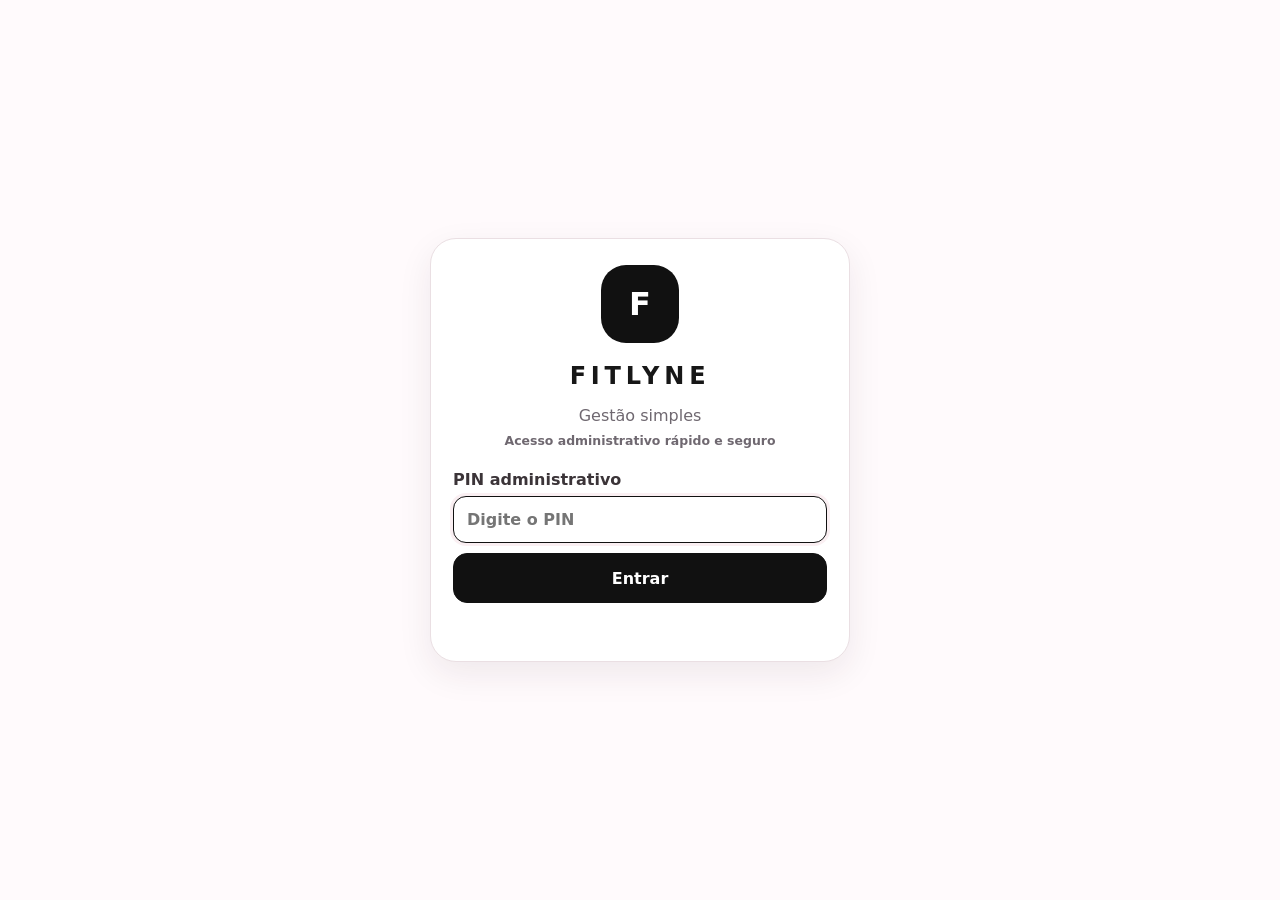
<file: index.html>
<!doctype html>
<html lang="pt-BR">
<head>
  <meta charset="utf-8">
  <meta name="viewport" content="width=device-width,initial-scale=1,viewport-fit=cover">
  <meta name="theme-color" content="#111111">
  <title>FITLYNE</title>
  <link rel="icon" href="./favicon.ico" sizes="any">
  <link rel="icon" type="image/svg+xml" href="./assets/icon.svg">
  <link rel="manifest" href="manifest.webmanifest">
  <link rel="stylesheet" href="styles.css?v=2026-08-07-loja-pro-v6">
</head>
<body class="guest">
  <svg class="icon-sprite" aria-hidden="true" focusable="false">
    <symbol id="i-menu" viewBox="0 0 24 24"><path d="M4 6h16M4 12h16M4 18h16"/></symbol>
    <symbol id="i-close" viewBox="0 0 24 24"><path d="M6 6l12 12M18 6L6 18"/></symbol>
    <symbol id="i-home" viewBox="0 0 24 24"><path d="M3 11.5 12 4l9 7.5M5.5 10.5V20h13v-9.5M9.5 20v-6h5v6"/></symbol>
    <symbol id="i-plus-box" viewBox="0 0 24 24"><rect x="4" y="4" width="16" height="16" rx="3"/><path d="M12 8v8M8 12h8"/></symbol>
    <symbol id="i-box" viewBox="0 0 24 24"><path d="m4 7 8-4 8 4-8 4-8-4Z"/><path d="M4 7v10l8 4 8-4V7M12 11v10"/></symbol>
    <symbol id="i-store" viewBox="0 0 24 24"><path d="M4 10v10h16V10M3 10l2-6h14l2 6"/><path d="M8 20v-6h8v6M3 10c0 2 3 2 3 0 0 2 3 2 3 0 0 2 3 2 3 0 0 2 3 2 3 0 0 2 3 2 3 0 0 2 3 2 3 0"/></symbol>
    <symbol id="i-stock" viewBox="0 0 24 24"><path d="M4 7h16v13H4zM7 4h10v3M8 12h8M12 8v8"/></symbol>
    <symbol id="i-cart" viewBox="0 0 24 24"><path d="M3 4h2l2.2 10.5h9.8l2-7.5H6"/><circle cx="9" cy="19" r="1.5"/><circle cx="17" cy="19" r="1.5"/></symbol>
    <symbol id="i-users" viewBox="0 0 24 24"><circle cx="9" cy="8" r="3"/><path d="M3.5 20v-2.5A4.5 4.5 0 0 1 8 13h2a4.5 4.5 0 0 1 4.5 4.5V20M16 6.5a3 3 0 0 1 0 5.5M17 14a4 4 0 0 1 3.5 4v2"/></symbol>
    <symbol id="i-wallet" viewBox="0 0 24 24"><path d="M4 6h14a2 2 0 0 1 2 2v11H4a2 2 0 0 1-2-2V6a2 2 0 0 1 2-2h13"/><path d="M15 11h6v5h-6a2.5 2.5 0 0 1 0-5Z"/></symbol>
    <symbol id="i-settings" viewBox="0 0 24 24"><circle cx="12" cy="12" r="3"/><path d="M19.4 15a1.7 1.7 0 0 0 .3 1.9l.1.1-2.8 2.8-.1-.1a1.7 1.7 0 0 0-1.9-.3 1.7 1.7 0 0 0-1 1.6v.2h-4V21a1.7 1.7 0 0 0-1-1.6 1.7 1.7 0 0 0-1.9.3l-.1.1L4.2 17l.1-.1a1.7 1.7 0 0 0 .3-1.9A1.7 1.7 0 0 0 3 14H2.8v-4H3a1.7 1.7 0 0 0 1.6-1 1.7 1.7 0 0 0-.3-1.9L4.2 7 7 4.2l.1.1A1.7 1.7 0 0 0 9 4.6 1.7 1.7 0 0 0 10 3V2.8h4V3a1.7 1.7 0 0 0 1 1.6 1.7 1.7 0 0 0 1.9-.3l.1-.1L19.8 7l-.1.1a1.7 1.7 0 0 0-.3 1.9 1.7 1.7 0 0 0 1.6 1h.2v4H21a1.7 1.7 0 0 0-1.6 1Z"/></symbol>
    <symbol id="i-logout" viewBox="0 0 24 24"><path d="M10 4H4v16h6M14 8l4 4-4 4M8 12h10"/></symbol>
    <symbol id="i-image" viewBox="0 0 24 24"><rect x="3" y="4" width="18" height="16" rx="3"/><circle cx="9" cy="9" r="2"/><path d="m5 18 5-5 3 3 2-2 4 4"/></symbol>
    <symbol id="i-camera" viewBox="0 0 24 24"><path d="M4 7h4l2-3h4l2 3h4v13H4z"/><circle cx="12" cy="13" r="4"/></symbol>
    <symbol id="i-bell" viewBox="0 0 24 24"><path d="M18 8a6 6 0 0 0-12 0c0 7-3 7-3 9h18c0-2-3-2-3-9"/><path d="M10 21h4"/></symbol>
    <symbol id="i-link" viewBox="0 0 24 24"><path d="M10 13a5 5 0 0 0 7.1.1l2-2a5 5 0 0 0-7.1-7.1l-1.1 1.1"/><path d="M14 11a5 5 0 0 0-7.1-.1l-2 2A5 5 0 0 0 12 20l1.1-1.1"/></symbol>
  </svg>
  <div id="toast"></div>

  <header class="topbar">
    <button class="icon-btn" id="menuBtn" type="button" aria-label="Abrir menu administrativo" aria-controls="drawer" aria-expanded="false" hidden><svg class="icon"><use href="#i-menu"></use></svg></button>
    <div>
      <strong id="brandName">FITLYNE</strong>
      <small id="brandSubtitle">Moda Fitness & Makeup</small>
    </div>
    <div id="syncStatus" class="sync-status" role="status" aria-live="polite" hidden><span class="sync-dot" aria-hidden="true"></span><span id="syncStatusText">Tudo salvo</span></div>
  </header>

  <aside id="drawer" class="drawer" aria-hidden="true" hidden>
    <div class="drawer-head">
      <strong>FITLYNE ADMIN</strong>
      <button class="icon-btn" id="closeDrawer" type="button" aria-label="Fechar menu"><svg class="icon"><use href="#i-close"></use></svg></button>
    </div>
    <nav aria-label="Menu administrativo">
      <button type="button" data-view="dashboard"><svg class="nav-icon"><use href="#i-home"></use></svg><span>Dashboard</span></button>
      <button type="button" data-view="productForm"><svg class="nav-icon"><use href="#i-plus-box"></use></svg><span>Novo produto</span></button>
      <button type="button" data-view="products"><svg class="nav-icon"><use href="#i-box"></use></svg><span>Produtos</span></button>
      <a class="drawer-link" href="./catalog.html" target="_blank" rel="noopener"><svg class="nav-icon"><use href="#i-store"></use></svg><span>Ver catálogo público</span></a>
      <a class="drawer-link" href="./links.html" target="_blank" rel="noopener"><svg class="nav-icon"><use href="#i-link"></use></svg><span>Página de links</span></a>
      <button type="button" data-view="stock"><svg class="nav-icon"><use href="#i-stock"></use></svg><span>Estoque</span></button>
      <button type="button" data-view="sales"><svg class="nav-icon"><use href="#i-cart"></use></svg><span>Vendas</span></button>
      <button type="button" data-view="requests"><svg class="nav-icon"><use href="#i-bell"></use></svg><span>Solicitações</span><span id="requestMenuCount" class="nav-count" hidden>0</span></button>
      <button type="button" data-view="clients"><svg class="nav-icon"><use href="#i-users"></use></svg><span>Clientes</span></button>
      <button type="button" data-view="finance"><svg class="nav-icon"><use href="#i-wallet"></use></svg><span>Financeiro</span></button>
      <button type="button" data-view="settings"><svg class="nav-icon"><use href="#i-settings"></use></svg><span>Configurações</span></button>
      <button type="button" id="logoutBtn" class="drawer-logout"><svg class="nav-icon"><use href="#i-logout"></use></svg><span>Sair</span></button>
    </nav>
  </aside>
  <div id="backdrop" class="backdrop" hidden></div>

  <main id="app">
    <section id="loginView" class="view active center-view">
      <form id="loginForm" class="card login-card" novalidate>
        <div class="logo-circle">F</div>
        <h1>FITLYNE</h1>
        <p>Gestão simples</p><small class="login-helper">Acesso administrativo rápido e seguro</small>
        <label>PIN administrativo
          <input id="pinInput" class="pin-secure" type="text" inputmode="numeric" maxlength="8" placeholder="Digite o PIN" autocomplete="one-time-code" autocapitalize="off" spellcheck="false" required>
        </label>
        <button class="primary" id="loginBtn" type="submit">Entrar</button>
        <p id="loginMessage" class="login-message" role="status" aria-live="polite"></p>
      </form>
    </section>

    <section id="dashboardView" class="view">
      <div class="page-title"><div><h1>Dashboard</h1><p>Resumo da loja</p></div><button class="primary compact" data-view="productForm">+ Produto</button></div>
      <div id="whatsappWarning" class="status-banner warning hidden">
        <div><strong>WhatsApp da loja não configurado</strong><small>Cadastre o número para o botão “Solicitar pelo WhatsApp” funcionar.</small></div>
        <button type="button" class="ghost compact" data-view="settings">Configurar</button>
      </div>
      <div class="stats" id="stats"></div>
      <div class="card">
        <h2>Ações rápidas</h2>
        <div class="quick-grid">
          <button data-view="productForm">Cadastrar produto</button>
          <button data-view="sales">Nova venda</button>
          <button data-view="stock">Ajustar estoque</button>
          <a class="quick-action" href="./catalog.html" target="_blank" rel="noopener">Ver catálogo público</a>
          <a class="quick-action" href="./links.html" target="_blank" rel="noopener">Abrir página de links</a>
          <button data-view="requests">Solicitações de clientes</button>
          <button data-view="settings">Configurar WhatsApp</button>
        </div>
      </div>
      <div class="card">
        <div class="section-heading"><div><h2>Solicitações recentes</h2><p>Clientes aguardando produtos ou reposições.</p></div><button type="button" class="ghost compact" data-view="requests">Ver todas</button></div>
        <div id="dashboardRequestList" class="list"></div>
      </div>
      <div class="card">
        <div class="section-heading"><div><h2>Estoque baixo</h2><p>Somente produtos acima de zero e abaixo do estoque mínimo.</p></div></div>
        <div id="lowStockList" class="list"></div>
      </div>
    </section>

    <section id="productFormView" class="view">
      <div class="page-title"><div><h1 id="productFormTitle">Novo produto</h1><p>Cadastro rápido e fácil</p></div></div>
      <form id="productForm" class="card form-grid">
        <input type="hidden" id="productId">
        <label>Nicho
          <select id="niche" required>
            <option value="FITNESS">Moda Fitness</option>
            <option value="MAKEUP">Makeup</option>
            <option value="SKINCARE">Skincare</option>
          </select>
        </label>
        <label>Nome do produto / modelo
          <input id="productName" required placeholder="Ex.: Pó Compacto, Conjunto Canelado">
          <small class="field-help">Use o mesmo nome para o mesmo modelo e diferencie pela cor/tom ou tamanho. Cada variação recebe código próprio.</small>
        </label>
        <label>Categoria
          <input id="category" required placeholder="Ex.: Conjunto, Legging, Gloss">
        </label>
        <label>Marca
          <input id="brand" value="FITLYNE">
        </label>
        <label>Cor, tom ou variação
          <input id="colorTone" placeholder="Ex.: Preto, Rosa, Bege 3">
        </label>
        <label>Agrupar no catálogo com
          <select id="catalogGroup">
            <option value="">Não agrupar — produto independente</option>
          </select>
          <small class="field-help">Use apenas quando forem variações do mesmo produto. Ex.: Pó Compacto Cor 01 e Cor 02. Gloss diferentes devem ficar sem agrupamento.</small>
        </label>
        <label>Preço de compra
          <input id="purchasePrice" type="number" step="0.01" min="0" inputmode="decimal">
        </label>
        <label>Preço de venda
          <input id="salePrice" type="number" step="0.01" min="0" inputmode="decimal" required>
        </label>
        <label>Estoque inicial
          <input id="initialStock" type="number" min="0" inputmode="numeric" value="1">
        </label>
        <label>Estoque mínimo
          <input id="minStock" type="number" min="0" inputmode="numeric" value="1">
        </label>
        <label>Status exibido no catálogo
          <select id="catalogStatus">
            <option value="AUTOMATICO">Automático pelo estoque</option>
            <option value="DISPONIVEL">Disponível</option>
            <option value="ESGOTADO">Esgotado</option>
            <option value="REPOSICAO">Reposição em breve</option>
          </select>
          <small class="field-help">O cliente verá somente este aviso, nunca a quantidade em estoque.</small>
        </label>

        <fieldset id="sizeFieldset">
          <legend>Tamanho da vestimenta</legend>
          <label class="radio"><input type="radio" name="sizeMode" value="UNICO" checked> Tamanho único</label>
          <label class="radio"><input type="radio" name="sizeMode" value="SEPARADOS"> Tamanhos separados</label>
          <label class="radio"><input type="radio" name="sizeMode" value="NA"> Não se aplica</label>
          <div id="uniqueSizeBox" class="inline-fields">
            <label>Veste do <input id="sizeFrom" type="number" value="36" inputmode="numeric"></label>
            <label>até <input id="sizeTo" type="number" value="40" inputmode="numeric"></label>
          </div>
          <div id="separateSizesBox" class="hidden">
            <label>Tamanhos e estoques</label>
            <div class="size-chips" id="sizeChips"></div>
            <button type="button" class="ghost compact" id="addCustomSize">+ Outro tamanho</button>
          </div>
        </fieldset>

        <label class="full">Descrição
          <textarea id="description" rows="4" placeholder="Tecido, modelagem, acabamento e detalhes"></textarea>
        </label>

        <div class="full">
          <h3>Fotos</h3>
          <p class="muted">Tire fotos agora ou escolha da galeria. A primeira será a capa.</p>
          <div class="photo-source-grid">
            <label class="photo-source-button">
              <svg class="source-icon"><use href="#i-image"></use></svg><span>Escolher da galeria</span>
              <input id="galleryInput" type="file" accept="image/jpeg,image/png,image/webp,image/heic,image/heif" multiple hidden>
            </label>
            <label class="photo-source-button">
              <svg class="source-icon"><use href="#i-camera"></use></svg><span>Tirar foto</span>
              <input id="cameraInput" type="file" accept="image/*" capture="environment" hidden>
            </label>
          </div>
          <p class="photo-help">No celular, use <b>Escolher da galeria</b> para carregar fotos já salvas.</p>
          <div id="photoPreview" class="photo-grid"></div>
        </div>

        <label class="checkbox full"><input id="activeProduct" type="checkbox" checked> Exibir produto no catálogo</label>
        <div class="form-actions full">
          <button type="button" class="ghost" id="cancelProduct">Cancelar</button>
          <button type="submit" class="primary" id="saveProductBtn">Salvar e publicar</button>
        </div>
      </form>
    </section>

    <section id="productsView" class="view">
      <div class="page-title"><div><h1>Produtos</h1><p>Cadastre, edite e acompanhe o estoque</p></div><button class="primary compact" data-view="productForm">+ Novo</button></div>
      <div class="filters card">
        <input id="productSearch" placeholder="Pesquisar produto">
        <select id="productNicheFilter">
          <option value="FITNESS">Fitness</option>
          <option value="MAKEUP">Makeup</option>
          <option value="SKINCARE">Skincare</option>
          <option value="" selected>Todos</option>
        </select>
      </div>
      <div id="productList" class="product-admin-grid"></div>
    </section>

    <section id="stockView" class="view">
      <div class="page-title"><div><h1>Estoque</h1><p>Entradas, saídas, perdas e devoluções</p></div></div>
      <form id="stockForm" class="card form-grid">
        <label>Produto<select id="stockProduct" required></select></label>
        <label id="stockVariantLabel">Modelo / variação
          <select id="stockVariant"><option value="">Selecione o produto primeiro</option></select>
          <small class="field-help">Quando o produto tiver tamanhos/modelos separados, escolha exatamente qual estoque será movimentado.</small>
        </label>
        <label>Tipo
          <select id="stockType">
            <option value="ENTRADA">Entrada</option>
            <option value="SAIDA">Saída</option>
            <option value="PERDA">Perda</option>
            <option value="DEVOLUCAO">Devolução</option>
            <option value="AJUSTE">Ajuste absoluto</option>
          </select>
        </label>
        <label>Quantidade<input id="stockQty" type="number" min="0" required inputmode="numeric"></label>
        <label>Motivo<input id="stockReason" placeholder="Ex.: Compra do fornecedor"></label>
        <button class="primary full">Registrar movimentação</button>
      </form>
      <div class="card stock-management-card">
        <div class="section-heading"><div><h2>Estoque atual</h2><p>Pesquise, ajuste ou arquive produtos sem perder o histórico.</p></div><span id="stockResultCount" class="badge">0 produtos</span></div>
        <div class="stock-toolbar">
          <input id="stockSearch" type="search" placeholder="Buscar por produto, SKU, cor, categoria ou marca">
          <div class="stock-tabs" role="tablist" aria-label="Filtros do estoque">
            <button type="button" class="active" data-stock-filter="active">Ativos</button>
            <button type="button" data-stock-filter="low">Estoque baixo</button>
            <button type="button" data-stock-filter="out">Esgotados</button>
            <button type="button" data-stock-filter="archived">Arquivados</button>
          </div>
        </div>
        <div id="currentStockList" class="stock-grid"></div>
      </div>
      <div class="card"><h2>Movimentações recentes</h2><div id="movementList" class="list"></div></div>
    </section>

    <section id="salesView" class="view">
      <div class="page-title"><div><h1>Vendas</h1><p>Registre a venda e dê baixa automática</p></div></div>
      <form id="saleForm" class="card form-grid">
        <input id="saleEditId" type="hidden">
        <label>Produto<select id="saleProduct" required></select></label>
        <label id="saleVariantLabel">Modelo / variação
          <select id="saleVariant"><option value="">Selecione o produto primeiro</option></select>
          <small class="field-help">Escolha exatamente a cor, tamanho ou modelo que saiu.</small>
        </label>
        <label>Quantidade<input id="saleQty" type="number" min="1" value="1" required inputmode="numeric"></label>
        <label>Cliente cadastrada
          <select id="saleKnownClient"><option value="">Nova cliente / digitar nome</option></select>
          <small class="field-help">Selecione uma cliente existente para preencher nome e WhatsApp automaticamente.</small>
        </label>
        <label>Cliente
          <input id="saleClient" list="saleClientOptions" placeholder="Digite ou escolha uma cliente">
          <datalist id="saleClientOptions"></datalist>
          <small class="field-help">Clientes já cadastradas aparecem como sugestão. Ao escolher uma, o WhatsApp é preenchido automaticamente.</small>
        </label>
        <label>WhatsApp<input id="salePhone" inputmode="tel" placeholder="5591..."></label>
        <label>Desconto<input id="saleDiscount" type="number" min="0" step="0.01" value="0" inputmode="decimal"></label>
        <label>Pagamento
          <select id="paymentMethod">
            <option>PIX</option><option>DINHEIRO</option><option>CARTAO_CREDITO</option><option>CARTAO_DEBITO</option>
          </select>
        </label>
        <div class="form-actions full"><button id="cancelSaleEdit" class="ghost" type="button" hidden>Cancelar edição</button><button id="saveSaleBtn" class="primary" type="submit">Finalizar venda</button></div>
      </form>
      <div class="card"><div class="section-heading"><div><h2>Vendas recentes</h2><p>Edite lançamentos incorretos ou exclua para estornar o estoque.</p></div></div><div id="salesList" class="list"></div></div>
    </section>


    <section id="requestsView" class="view">
      <div class="page-title"><div><h1>Solicitações</h1><p>Produtos pedidos e clientes aguardando reposição</p></div><button id="notifyAllReadyBtn" type="button" class="primary compact">Avisar clientes prontos</button></div>
      <div id="requestStats" class="stats"></div>
      <div id="whatsappApiNotice" class="status-banner warning hidden">
        <div><strong>Aviso automático não configurado</strong><small>As solicitações continuam salvas. Configure a API oficial para enviar os avisos sem abrir conversa por conversa.</small></div>
        <button type="button" class="ghost compact" data-view="settings">Configurar</button>
      </div>
      <div class="filters card request-filters">
        <input id="requestSearch" placeholder="Pesquisar cliente, telefone ou produto">
        <select id="requestStatusFilter">
          <option value="">Todos os status</option>
          <option value="AGUARDANDO">Aguardando</option>
          <option value="PRONTO_PARA_AVISAR">Produto disponível</option>
          <option value="NOTIFICADO">Notificado</option>
          <option value="ATENDIDO">Atendido</option>
          <option value="CANCELADO">Cancelado</option>
        </select>
      </div>
      <div id="requestList" class="request-list"></div>
    </section>

    <section id="clientsView" class="view">
      <div class="page-title"><div><h1>Clientes</h1><p>Histórico e contato</p></div></div>
      <div class="card"><div id="clientsList" class="list"></div></div>
    </section>

    <section id="financeView" class="view">
      <div class="page-title"><div><h1>Financeiro</h1><p>Faturamento, despesas e resultado</p></div></div>
      <div id="financeStats" class="stats"></div>
      <form id="expenseForm" class="card form-grid">
        <h2 class="full">Nova despesa</h2>
        <label>Descrição<input id="expenseDescription" required></label>
        <label>Categoria<input id="expenseCategory" placeholder="Fornecedor, embalagem..."></label>
        <label>Valor<input id="expenseValue" type="number" min="0" step="0.01" required inputmode="decimal"></label>
        <button class="primary full">Registrar despesa</button>
      </form>
      <div class="card"><h2>Despesas recentes</h2><div id="expensesList" class="list"></div></div>
    </section>

    <section id="settingsView" class="view">
      <div class="page-title"><div><h1>Configurações</h1><p>Dados exibidos no catálogo e contato dos pedidos</p></div></div>
      <form id="settingsForm" class="card form-grid">
        <label class="full">WhatsApp da loja
          <input id="storeWhatsapp" inputmode="tel" autocomplete="tel" placeholder="Ex.: 5591991234567" required>
          <small class="field-help">Digite DDI + DDD + número. Para Belém, exemplo: 5591...</small>
        </label>
        <label>Nome da loja
          <input id="storeNameInput" maxlength="60" placeholder="FITLYNE">
        </label>
        <label>Subtítulo
          <input id="storeSubtitleInput" maxlength="100" placeholder="Moda Fitness & Makeup">
        </label>
        <label class="checkbox full shipping-toggle"><input id="shippingEnabled" type="checkbox"> Ativar cálculo de frete no catálogo</label>
        <div class="full shipping-settings-grid" id="shippingSettingsBox">
          <label>Belém (R$)
            <input id="shippingBelem" type="number" min="0" step="0.01" inputmode="decimal" placeholder="10,00">
            <small class="field-help">Valor 0 desativa esta região — não será exibido como grátis.</small>
          </label>
          <label>Ananindeua (R$)
            <input id="shippingAnanindeua" type="number" min="0" step="0.01" inputmode="decimal" placeholder="15,00">
          </label>
          <label>Marituba (R$)
            <input id="shippingMarituba" type="number" min="0" step="0.01" inputmode="decimal" placeholder="15,00">
          </label>
          <label>Frete grátis acima de (R$)
            <input id="freeShippingAbove" type="number" min="0" step="0.01" inputmode="decimal" placeholder="0 = desativado">
          </label>
          <label>Prazo estimado de entrega (dias)
            <input id="deliveryDays" type="number" min="0" max="60" inputmode="numeric" placeholder="3">
          </label>
        </div>
        <label>Instagram (opcional)
          <input id="storeInstagram" maxlength="120" placeholder="@fitlyne ou link do Instagram">
        </label>
        <div class="form-actions full">
          <button type="button" class="ghost" id="testWhatsappBtn">Testar WhatsApp</button>
          <button type="submit" class="primary" id="saveSettingsBtn">Salvar configurações</button>
        </div>
      </form>

      <form id="whatsappApiForm" class="card form-grid">
        <div class="full section-heading"><div><h2>Avisos automáticos pelo WhatsApp</h2><p>Integração opcional com a API oficial da Meta. O token fica guardado somente nas propriedades privadas do Apps Script.</p></div><span id="whatsappApiBadge" class="publication-badge hidden-product">Não configurado</span></div>
        <label class="checkbox full"><input id="whatsappAutoEnabled" type="checkbox"> Enviar automaticamente quando o estoque voltar</label>
        <label>Phone Number ID
          <input id="whatsappPhoneNumberId" inputmode="numeric" placeholder="ID do número no Meta">
        </label>
        <label>Versão da Graph API
          <input id="whatsappGraphVersion" placeholder="Ex.: v23.0">
        </label>
        <label>Nome do template
          <input id="whatsappTemplateName" placeholder="produto_disponivel">
        </label>
        <label>Idioma do template
          <input id="whatsappTemplateLanguage" placeholder="pt_BR">
        </label>
        <label class="full">Token permanente
          <input id="whatsappAccessToken" type="password" autocomplete="new-password" placeholder="Deixe vazio para manter o token atual">
          <small class="field-help">Nunca coloque o token no GitHub ou no arquivo fitlyne-config.js.</small>
        </label>
        <div class="form-actions full">
          <button type="button" class="ghost" id="testWhatsappApiBtn">Testar integração</button>
          <button type="submit" class="primary" id="saveWhatsappApiBtn">Salvar integração</button>
        </div>
      </form>
    </section>

  </main>
  <script src="./bootstrap.js?v=2026-08-07-loja-pro-v6" data-entry="./app.js"></script>
</body>
</html>
</file>
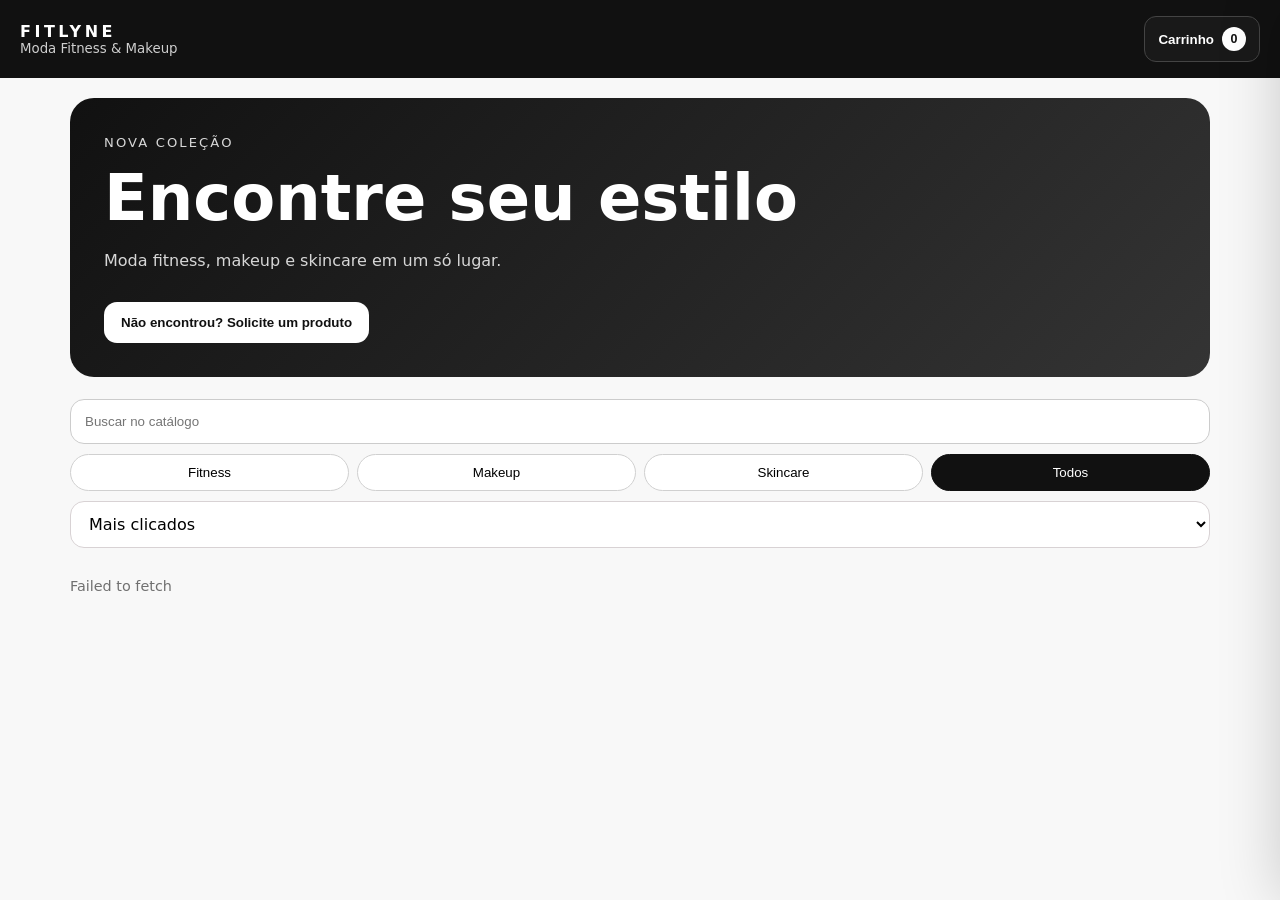
<file: catalog.html>
<!doctype html>
<html lang="pt-BR">
<head>
  <meta charset="utf-8">
  <meta name="viewport" content="width=device-width,initial-scale=1,viewport-fit=cover">
  <meta name="theme-color" content="#111111">
  <title>Catálogo FITLYNE</title>
  <link rel="icon" href="./favicon.ico" sizes="any">
  <link rel="icon" type="image/svg+xml" href="./assets/icon.svg">
  <link rel="stylesheet" href="catalog.css?v=2026-08-07-loja-pro-v6">
</head>
<body>
  <header class="catalog-header">
    <div>
      <strong id="storeName">FITLYNE</strong>
      <small id="storeSubtitle">Moda Fitness & Makeup</small>
    </div>
    <button id="openCart" class="cart-button" aria-label="Abrir carrinho">
      Carrinho <span id="cartCount">0</span>
    </button>
  </header>

  <main>
    <section class="hero">
      <span>Nova coleção</span>
      <h1>Encontre seu estilo</h1>
      <p>Moda fitness, makeup e skincare em um só lugar.</p>
      <button id="openGeneralRequest" type="button" class="hero-request">Não encontrou? Solicite um produto</button>
    </section>

    <section class="tools">
      <input id="searchInput" placeholder="Buscar no catálogo">
      <div class="filters">
        <button data-filter="FITNESS">Fitness</button>
        <button data-filter="MAKEUP">Makeup</button>
        <button data-filter="SKINCARE">Skincare</button>
        <button class="active" data-filter="">Todos</button>
      </div>
      <select id="sortSelect" class="catalog-sort" aria-label="Ordenar produtos">
        <option value="CLICKS">Mais clicados</option>
        <option value="ORDERS">Mais pedidos</option>
        <option value="PRICE_ASC">Menor valor</option>
        <option value="PRICE_DESC">Maior valor</option>
      </select>
    </section>

    <section id="catalogGrid" class="catalog-grid"></section>
  </main>

  <dialog id="productDialog">
    <button id="closeDialog" class="close">×</button>
    <div id="dialogContent"></div>
  </dialog>


  <dialog id="requestDialog" class="request-dialog">
    <button id="closeRequestDialog" class="close" type="button" aria-label="Fechar">×</button>
    <form id="requestForm" class="request-form">
      <input id="requestProductId" type="hidden">
      <div>
        <span class="request-eyebrow">AVISO DE DISPONIBILIDADE</span>
        <h2 id="requestDialogTitle">Solicitar produto</h2>
        <p id="requestDialogText" class="muted">Conte o que procura e deixe seu WhatsApp.</p>
      </div>
      <label>Seu nome
        <input id="requestCustomerName" autocomplete="name" maxlength="80" required placeholder="Como podemos chamar você?">
      </label>
      <label>Seu WhatsApp
        <input id="requestCustomerPhone" autocomplete="tel" inputmode="tel" maxlength="20" required placeholder="Ex.: 5591991234567">
      </label>
      <label id="requestDescriptionLabel">Produto que procura
        <input id="requestDescription" maxlength="180" placeholder="Ex.: Legging preta tamanho M">
      </label>
      <label>Detalhes opcionais
        <textarea id="requestDetails" rows="3" maxlength="500" placeholder="Cor, tamanho, modelo ou outra preferência"></textarea>
      </label>
      <label class="request-consent"><input id="requestConsent" type="checkbox" required> Autorizo a FITLYNE a me avisar pelo WhatsApp sobre esta solicitação.</label>
      <button id="submitRequestBtn" class="request-submit" type="submit">Registrar solicitação</button>
      <p class="request-privacy">Seu número será usado somente para este atendimento.</p>
    </form>
  </dialog>

  <aside id="cartDrawer" class="cart-drawer" aria-hidden="true">
    <div class="cart-head">
      <div>
        <strong>Seu carrinho</strong>
        <small>Revise antes de pedir</small>
      </div>
      <button id="closeCart" class="cart-close" aria-label="Fechar carrinho">×</button>
    </div>

    <div id="cartItems" class="cart-items"></div>

    <div class="cart-footer">
      <div id="shippingRegionBox" class="shipping-region-box" hidden>
        <label for="shippingRegion">Local da entrega</label>
        <select id="shippingRegion">
          <option value="">Selecione sua região</option>
        </select>
        <small id="shippingRegionHelp">O frete é calculado conforme a região selecionada.</small>
      </div>
      <div class="cart-totals">
        <div><span>Subtotal</span><strong id="cartSubtotal">R$ 0,00</strong></div>
        <div id="cartShippingRow"><span>Frete</span><strong id="cartShipping">—</strong></div>
        <div class="cart-summary"><span>Total estimado</span><strong id="cartTotal">R$ 0,00</strong></div>
        <small id="cartDelivery" class="delivery-estimate"></small>
      </div>
      <label class="cart-note-label">
        Observação do pedido
        <textarea id="cartNote" rows="3" placeholder="Ex.: Prefiro retirada, confirmar cor antes..."></textarea>
      </label>
      <button id="checkoutWhatsApp" type="button" class="checkout-button">Solicitar pelo WhatsApp</button>
      <p id="checkoutHelp" class="checkout-help">O pedido será aberto no WhatsApp da loja.</p>
    </div>
  </aside>
  <div id="cartBackdrop" class="cart-backdrop"></div>

  <div id="toast"></div>
  <script src="./bootstrap.js?v=2026-08-07-loja-pro-v6" data-entry="./catalog.js"></script>
</body>
</html>
</file>
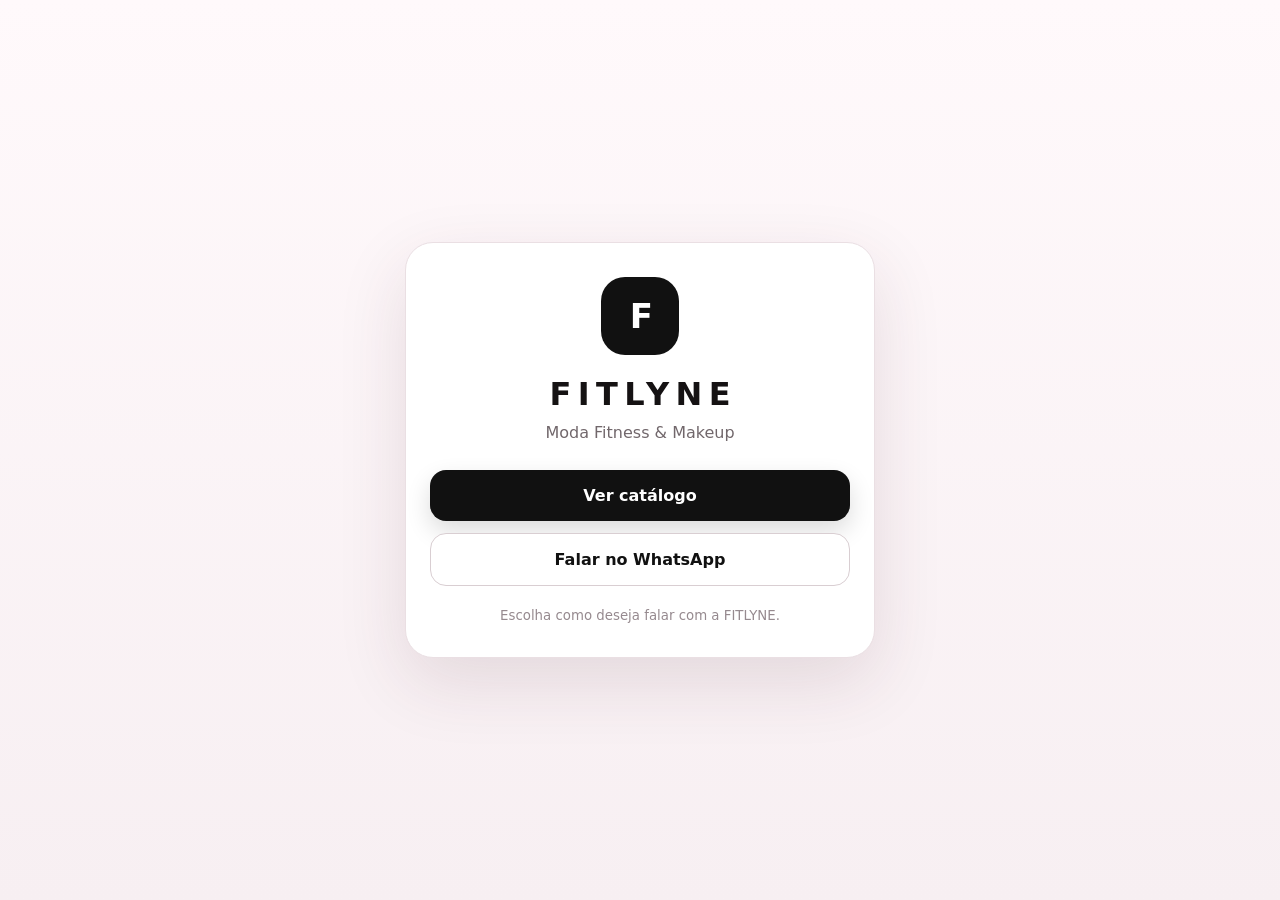
<file: links.html>
<!doctype html>
<html lang="pt-BR">
<head>
  <meta charset="utf-8">
  <meta name="viewport" content="width=device-width,initial-scale=1,viewport-fit=cover">
  <meta name="theme-color" content="#111111">
  <title>FITLYNE</title>
  <link rel="icon" href="./favicon.ico" sizes="any">
  <link rel="icon" type="image/svg+xml" href="./assets/icon.svg">
  <link rel="stylesheet" href="links.css?v=2026-08-07-loja-pro-v6">
</head>
<body>
  <main class="links-page">
    <section class="links-card">
      <div class="links-logo">F</div>
      <h1 id="linksStoreName">FITLYNE</h1>
      <p id="linksSubtitle">Moda Fitness &amp; Makeup</p>
      <div class="links-actions">
        <a class="link-primary" href="./catalog.html">Ver catálogo</a>
        <a id="linksWhatsapp" class="link-secondary" href="#" rel="noopener">Falar no WhatsApp</a>
        <a id="linksInstagram" class="link-secondary" href="#" target="_blank" rel="noopener" hidden>Instagram</a>
      </div>
      <small>Escolha como deseja falar com a FITLYNE.</small>
    </section>
  </main>
  <div id="toast"></div>
  <script src="./bootstrap.js?v=2026-08-07-loja-pro-v6" data-entry="./links.js"></script>
</body>
</html>
</file>
<file: styles.css>
:root{--bg:#fffafc;--card:#fff;--text:#171717;--muted:#6f6870;--accent:#111111;--accent2:#111;--line:#eadfe3;--ok:#2f7d4a;--warn:#b77b00;--danger:#b3261e;--shadow:0 12px 34px rgba(46,25,34,.08)}
*{box-sizing:border-box}html{font-family:Inter,ui-sans-serif,system-ui,-apple-system,Segoe UI,Roboto,Arial,sans-serif;color:var(--text);background:var(--bg)}body{margin:0;min-height:100vh}button,input,select,textarea{font:inherit}button{cursor:pointer}.hidden{display:none!important}
.topbar{position:sticky;top:0;z-index:20;height:68px;padding:10px 14px;background:rgba(255,250,252,.94);backdrop-filter:blur(12px);display:flex;align-items:center;justify-content:space-between;border-bottom:1px solid var(--line)}.topbar div{display:flex;flex-direction:column;align-items:center}.topbar strong{letter-spacing:.18em}.topbar small{color:var(--muted)}
.icon-btn{border:0;background:transparent;font-size:1.35rem;padding:10px;border-radius:12px}.icon-btn:hover{background:#f4e9ed}
.drawer{position:fixed;z-index:40;inset:0 auto 0 0;width:min(88vw,340px);background:#fff;transform:translateX(-105%);transition:.25s;box-shadow:var(--shadow);padding:16px}.drawer.open{transform:translateX(0)}.drawer-head{display:flex;align-items:center;justify-content:space-between;padding-bottom:15px;border-bottom:1px solid var(--line)}.drawer nav{display:grid;gap:6px;margin-top:12px}.drawer nav button{border:0;background:transparent;text-align:left;padding:14px;border-radius:14px}.drawer nav button:hover{background:#f8eef1}.backdrop{display:none;position:fixed;inset:0;background:#0006;z-index:30}.backdrop.open{display:block}
main{max-width:1180px;margin:auto;padding:18px}.view{display:none}.view.active{display:block}.center-view{min-height:calc(100vh - 110px);place-items:center}.center-view.active{display:grid}
.card{background:var(--card);border:1px solid var(--line);border-radius:22px;padding:18px;box-shadow:var(--shadow);margin-bottom:18px}.login-card{width:min(100%,420px);text-align:center}.logo-circle{width:78px;height:78px;border-radius:25px;background:#111;color:#fff;display:grid;place-items:center;margin:0 auto 12px;font-size:2rem;font-weight:800}.login-card h1{letter-spacing:.2em;margin-bottom:4px}.login-card p{color:var(--muted)}
label{display:grid;gap:7px;font-weight:650;color:#3b3438}input,select,textarea{width:100%;border:1px solid #d9ccd1;background:#fff;border-radius:13px;padding:13px;outline:none}input:focus,select:focus,textarea:focus{border-color:var(--accent);box-shadow:0 0 0 3px #d98fa425}
.primary,.ghost,.camera-button{display:inline-flex;justify-content:center;align-items:center;gap:8px;border-radius:14px;padding:13px 16px;font-weight:750}.primary{background:#111;color:#fff;border:1px solid #111}.ghost{background:#fff;color:#111;border:1px solid #d9ccd1}.compact{padding:9px 12px}.login-card button{width:100%;margin-top:10px}
.page-title{display:flex;align-items:center;justify-content:space-between;gap:12px;margin:7px 0 18px}.page-title h1{margin:0}.page-title p{margin:4px 0 0;color:var(--muted)}
.stats{display:grid;grid-template-columns:repeat(2,minmax(0,1fr));gap:12px;margin-bottom:18px}.stat{background:#fff;border:1px solid var(--line);border-radius:18px;padding:16px}.stat strong{font-size:1.55rem;display:block}.stat span{color:var(--muted);font-size:.9rem}.quick-grid{display:grid;grid-template-columns:repeat(2,1fr);gap:10px}.quick-grid button{padding:18px 10px;border:1px solid var(--line);border-radius:16px;background:#fff}
.form-grid{display:grid;grid-template-columns:1fr;gap:15px}.full{grid-column:1/-1}fieldset{border:1px solid var(--line);border-radius:16px;padding:14px}legend{font-weight:800}.radio,.checkbox{display:flex;align-items:center;gap:8px;margin:9px 0}.radio input,.checkbox input{width:auto}.inline-fields{display:grid;grid-template-columns:1fr 1fr;gap:10px;margin-top:12px}.size-chips{display:flex;flex-wrap:wrap;gap:8px;margin:10px 0}.size-chip{display:flex;align-items:center;gap:6px;border:1px solid var(--line);border-radius:999px;padding:8px}.size-chip input{width:65px;padding:8px}.camera-button{background:#f5e5ea;border:1px dashed #c58699;width:100%;margin-top:8px}.photo-grid{display:grid;grid-template-columns:repeat(3,1fr);gap:8px;margin-top:12px}.photo-preview{position:relative;aspect-ratio:1;border-radius:14px;overflow:hidden;background:#eee}.photo-preview img{width:100%;height:100%;object-fit:cover}.photo-preview button{position:absolute;top:5px;right:5px;border:0;border-radius:50%;width:28px;height:28px;background:#000b;color:#fff}.form-actions{display:flex;gap:10px}.form-actions button{flex:1}
.filters{display:grid;grid-template-columns:1fr;gap:10px}.product-admin-grid,.catalog-grid{display:grid;grid-template-columns:repeat(2,minmax(0,1fr));gap:12px}.product-card{background:#fff;border:1px solid var(--line);border-radius:18px;overflow:hidden}.product-card img{width:100%;aspect-ratio:4/5;object-fit:cover;background:#eee}.product-card-body{padding:12px}.product-card h3{font-size:1rem;margin:0 0 5px}.product-card p{margin:4px 0;color:var(--muted);font-size:.88rem}.price{font-weight:850;color:#111!important}.badge{display:inline-flex;padding:5px 8px;border-radius:999px;background:#f5e5ea;font-size:.75rem;font-weight:800}.card-actions{display:flex;gap:7px;margin-top:10px}.card-actions button{flex:1;padding:8px;border-radius:10px;border:1px solid var(--line);background:#fff}.danger{color:var(--danger)}
.list{display:grid;gap:9px}.list-item{display:flex;align-items:center;justify-content:space-between;gap:10px;border-bottom:1px solid var(--line);padding:11px 0}.list-item:last-child{border-bottom:0}.list-item small{display:block;color:var(--muted);margin-top:3px}.amount{font-weight:800}.positive{color:var(--ok)}.negative{color:var(--danger)}.muted{color:var(--muted)}
.catalog-view{max-width:1050px;margin:auto}.catalog-hero{background:linear-gradient(135deg,#171717,#43363c);color:#fff;border-radius:24px;padding:28px;margin-bottom:15px}.catalog-hero h1{letter-spacing:.25em;margin:0}.catalog-hero p{margin-bottom:0;color:#eadde2}.catalog-tools{position:sticky;top:75px;z-index:10;background:var(--bg);padding:4px 0 12px}.segmented{display:flex;gap:7px;margin-top:10px}.segmented button{flex:1;border:1px solid var(--line);background:#fff;border-radius:999px;padding:10px}.segmented button.active{background:#111;color:#fff}.catalog-card{background:#fff;border:1px solid var(--line);border-radius:18px;overflow:hidden}.catalog-card img{width:100%;aspect-ratio:4/5;object-fit:cover;background:#eee}.catalog-card .body{padding:12px}.catalog-card h3{font-size:.98rem;margin:0 0 7px}.catalog-card button{width:100%;margin-top:9px}
dialog{width:min(94vw,650px);border:0;border-radius:22px;padding:0;box-shadow:0 25px 80px #0005}dialog::backdrop{background:#0009}.dialog-close{position:absolute;right:10px;top:10px;z-index:2;border:0;border-radius:50%;width:38px;height:38px;background:#fff}.dialog-gallery{display:flex;overflow:auto;scroll-snap-type:x mandatory}.dialog-gallery img{min-width:100%;aspect-ratio:4/5;object-fit:cover;scroll-snap-align:start}.dialog-body{padding:20px}.channel-links{display:grid;grid-template-columns:repeat(2,1fr);gap:8px}.channel-links a{text-align:center;text-decoration:none;padding:10px;border:1px solid var(--line);border-radius:12px;color:#111}
#toast{position:fixed;z-index:100;left:50%;bottom:25px;transform:translate(-50%,30px);opacity:0;pointer-events:none;background:#111;color:#fff;padding:12px 18px;border-radius:999px;transition:.2s;max-width:90vw;text-align:center}#toast.show{opacity:1;transform:translate(-50%,0)}
@media(min-width:760px){main{padding:28px}.form-grid{grid-template-columns:repeat(2,1fr)}.stats{grid-template-columns:repeat(4,1fr)}.quick-grid{grid-template-columns:repeat(4,1fr)}.filters{grid-template-columns:1fr 220px}.product-admin-grid{grid-template-columns:repeat(3,1fr)}.catalog-grid{grid-template-columns:repeat(3,1fr)}.photo-grid{grid-template-columns:repeat(5,1fr)}}
@media(min-width:1050px){.product-admin-grid{grid-template-columns:repeat(4,1fr)}.catalog-grid{grid-template-columns:repeat(4,1fr)}}

/* V2 — painel administrativo limpo e separado do catálogo */
.drawer{background:#ffffff;border-right:1px solid #e7e7e7}
.drawer nav button{color:#202020;font-weight:650;display:flex;align-items:center;gap:10px}
.drawer nav button:hover{background:#f5f5f5}
.drawer nav button::first-letter{color:#111}
.catalog-link{display:inline-flex;align-items:center;justify-content:center;text-decoration:none;color:#111;border:1px solid #d7d7d7;background:#fff;padding:9px 13px;border-radius:12px;font-weight:750;font-size:.9rem}
.catalog-public-btn{margin-top:10px;text-decoration:none}
.quick-grid{grid-template-columns:repeat(3,1fr)}
.quick-grid button{background:#fff;color:#111}
.primary{background:#111;border-color:#111}
.camera-button{background:#f3f3f3;border-color:#bdbdbd}
.badge{background:#f1f1f1;color:#222}
@media(max-width:620px){.quick-grid{grid-template-columns:1fr}.catalog-link{font-size:.8rem;padding:8px 10px}}


/* V5 — menu administrativo somente após autenticação */
[hidden]{display:none!important}
.topbar-spacer{width:44px;height:44px;display:block;flex:0 0 44px}
body:not(.authenticated) #menuBtn,body:not(.authenticated) #drawer,body:not(.authenticated) #backdrop{display:none!important}
body:not(.authenticated) .topbar{grid-template-columns:44px 1fr 44px}


/* V6 — tela de login móvel corrigida e área administrativa protegida */
body.guest .topbar{display:none!important}
body.guest main{max-width:none;margin:0;padding:0}
body.guest #loginView.center-view{min-height:100vh;min-height:100svh;padding:max(22px,env(safe-area-inset-top)) 20px max(22px,env(safe-area-inset-bottom));align-items:center;justify-items:center}
body.guest #loginView.center-view.active{display:grid}
body.guest .login-card{width:min(100%,420px);margin:0;padding:26px 22px;border-radius:26px}
body.guest .login-card label{text-align:left;margin-top:22px}
body.authenticated .topbar{display:flex}
body.authenticated main{padding-top:18px}
.quick-grid{grid-template-columns:repeat(3,minmax(0,1fr))}

@media(max-width:620px){
  body.guest #loginView.center-view{padding-left:16px;padding-right:16px}
  body.guest .login-card{padding:24px 18px}
  body.guest .logo-circle{width:68px;height:68px;border-radius:22px;font-size:1.75rem;margin-bottom:10px}
  body.guest .login-card h1{font-size:1.72rem;margin:8px 0 4px}
  body.guest .login-card p{margin:0 0 18px}
  body.guest .login-card label{margin-top:14px}
  body.guest .login-card input{padding:12px}
  body.guest .login-card button{padding:12px 15px}
  .quick-grid{grid-template-columns:1fr}
}

@media(max-height:560px){
  body.guest #loginView.center-view{align-items:start;padding-top:14px;padding-bottom:14px}
  body.guest .login-card{padding-top:18px;padding-bottom:18px}
  body.guest .logo-circle{width:58px;height:58px;border-radius:19px;font-size:1.5rem;margin-bottom:6px}
  body.guest .login-card h1{font-size:1.45rem;margin:4px 0 2px}
  body.guest .login-card p{margin:0 0 10px}
  body.guest .login-card label{margin-top:10px}
}


/* V8 — catálogo somente dentro da área autenticada e escolha explícita de fotos */
.drawer nav .drawer-link{display:flex;align-items:center;gap:10px;text-decoration:none;color:#202020;font-weight:650;padding:14px;border-radius:14px}
.drawer nav .drawer-link:hover{background:#f5f5f5}
.quick-grid .quick-action{display:flex;align-items:center;justify-content:center;text-align:center;text-decoration:none;padding:18px 10px;border:1px solid var(--line);border-radius:16px;background:#fff;color:#111;font-weight:650}
.photo-source-grid{display:grid;grid-template-columns:1fr 1fr;gap:10px;margin-top:10px}
.photo-source-button{display:flex;align-items:center;justify-content:center;text-align:center;min-height:54px;padding:13px 12px;border:1px dashed #bdbdbd;border-radius:14px;background:#f3f3f3;color:#111;font-weight:750;cursor:pointer}
.photo-source-button:active{transform:translateY(1px)}
.photo-help{margin:8px 2px 0;color:var(--muted);font-size:.86rem}
body:not(.authenticated) .drawer-link,body:not(.authenticated) .quick-action{display:none!important}
@media(max-width:520px){.photo-source-grid{grid-template-columns:1fr}.photo-source-button{min-height:52px}.quick-grid{grid-template-columns:1fr}}

/* V11 — status público sem revelar quantidade e controles rápidos */
.field-help{display:block;color:var(--muted);font-size:.78rem;font-weight:500;line-height:1.35;margin-top:2px}
.admin-card-badges{display:flex;align-items:center;flex-wrap:wrap;gap:6px;margin-bottom:7px}
.availability-badge{display:inline-flex;align-items:center;width:max-content;padding:5px 8px;border-radius:999px;font-size:.72rem;font-weight:850;line-height:1}
.availability-badge.available{background:#e5f5ea;color:#176435}
.availability-badge.sold-out{background:#fbe8e7;color:#9f231d}
.availability-badge.restock{background:#fff2ce;color:#865900}
.availability-badge.automatic{background:#ececf1;color:#444}
.quick-status-label{margin-top:10px;font-size:.78rem;color:var(--muted);font-weight:750}
.quick-status{padding:9px 10px;border-radius:10px;font-size:.82rem;background:#fff}
.existing-photo span{position:absolute;left:5px;bottom:5px;background:#000b;color:#fff;border-radius:999px;padding:4px 7px;font-size:.65rem;font-weight:750}
.status-banner{display:flex;align-items:center;justify-content:space-between;gap:12px;border:1px solid var(--line);border-radius:16px;padding:13px 14px;margin-bottom:16px;background:#fff}
.status-banner div{display:grid;gap:3px}.status-banner small{color:var(--muted)}.status-banner.warning{border-color:#eed99c;background:#fffaf0}
button:disabled{cursor:not-allowed;opacity:.58}
@media(max-width:520px){.admin-card-badges{align-items:flex-start}.quick-status{font-size:.8rem}}


/* V13 — menu alinhado, edição confiável, fotos com fallback e estoque baixo correto */
.icon-sprite{position:absolute;width:0;height:0;overflow:hidden;pointer-events:none}
.icon,.nav-icon,.source-icon{display:block;width:22px;height:22px;fill:none;stroke:currentColor;stroke-width:1.8;stroke-linecap:round;stroke-linejoin:round;flex:0 0 auto}
.icon-btn .icon{width:24px;height:24px}
.drawer nav{display:grid;gap:4px;padding:8px 10px 16px}
.drawer nav button,.drawer nav .drawer-link{display:flex;align-items:center;gap:13px;width:100%;min-height:48px;padding:11px 12px;border:0;border-radius:12px;background:transparent;color:#202020;font:inherit;font-weight:700;text-align:left}
.drawer nav button:hover,.drawer nav .drawer-link:hover{background:#f3f3f3}
.drawer nav button span,.drawer nav .drawer-link span{min-width:0}
.drawer .drawer-logout{margin-top:8px;border-top:1px solid var(--line);border-radius:0;padding-top:16px;color:#8d2323}
.source-icon{width:21px;height:21px;margin-right:7px}
.section-heading h2{margin:0}.section-heading p{margin:4px 0 0;color:var(--muted);font-size:.84rem}
.product-card .product-image{display:block}
.card-actions button{cursor:pointer}
@media(max-width:520px){.drawer{width:min(86vw,330px)}.drawer nav button,.drawer nav .drawer-link{min-height:50px}}

/* V15: indicação clara de publicação no catálogo */
.publication-badge {
  display: inline-flex;
  align-items: center;
  min-height: 24px;
  padding: 4px 9px;
  border-radius: 999px;
  font-size: 12px;
  font-weight: 800;
  line-height: 1;
}
.publication-badge.published { background: #e8f7ec; color: #126b2e; }
.publication-badge.hidden-product { background: #f2f2f2; color: #666; }

/* Versão profissional — login visível, solicitações e WhatsApp automático */
.login-message{min-height:22px;margin:10px 0 0!important;font-size:.86rem;font-weight:700;line-height:1.4;text-align:left}
.login-message.loading{color:#6f6870}.login-message.success{color:#176435}.login-message.error{color:#a3201a}
.nav-count{margin-left:auto;display:inline-grid!important;place-items:center;min-width:24px;height:24px;padding:0 6px;border-radius:999px;background:#111;color:#fff;font-size:.72rem;font-weight:850}
.section-heading{display:flex;align-items:center;justify-content:space-between;gap:12px}
.request-filters{margin-bottom:14px}.request-list{display:grid;gap:12px}.request-card{margin-bottom:0}.request-card-head{display:flex;align-items:flex-start;justify-content:space-between;gap:12px}.request-card-head h3{margin:9px 0 0}.request-card-head small{color:var(--muted);text-align:right}.request-actions{display:grid;grid-template-columns:repeat(2,minmax(0,1fr));gap:8px;margin-top:14px}.request-actions button{min-height:42px;border:1px solid var(--line);border-radius:12px;background:#fff;font-weight:750;padding:9px}.request-actions .primary{background:#111;color:#fff;border-color:#111}.request-error{padding:10px;border-radius:12px;background:#fff0ef;color:#9c211a;font-size:.82rem}.availability-badge.published{background:#e8f7ec;color:#126b2e}.availability-badge.hidden-product{background:#f2f2f2;color:#666}
#whatsappApiForm{margin-top:18px}.section-heading .publication-badge{flex:0 0 auto}
@media(min-width:760px){.request-list{grid-template-columns:repeat(2,minmax(0,1fr))}}
@media(max-width:620px){.request-actions{grid-template-columns:1fr}.page-title{align-items:flex-start;flex-wrap:wrap}.page-title>.compact{width:100%}.section-heading{align-items:flex-start}.status-banner{align-items:flex-start;flex-direction:column}.status-banner button{width:100%}}


/* Login rápido e feedback visual profissional */
.login-helper{display:block;margin:-8px 0 18px;color:var(--muted);font-size:.78rem;font-weight:600}
.login-card #loginBtn{min-height:50px;transition:transform .12s ease,opacity .12s ease,background .12s ease}
.login-card #loginBtn:active:not(:disabled){transform:translateY(1px)}
.login-card #loginBtn[aria-busy="true"]{opacity:1;background:#191919}
.button-spinner{width:18px;height:18px;border:2px solid rgba(255,255,255,.38);border-top-color:#fff;border-radius:50%;animation:fitlyne-spin .65s linear infinite}
.login-message{display:flex;align-items:center;gap:7px}
.login-message.loading::before{content:"";width:13px;height:13px;border:2px solid #d8cbd0;border-top-color:#555;border-radius:50%;animation:fitlyne-spin .65s linear infinite;flex:0 0 auto}
.login-message.success::before{content:"✓";font-weight:900}
.login-message.error::before{content:"!";display:grid;place-items:center;width:16px;height:16px;border-radius:50%;background:#a3201a;color:#fff;font-size:.7rem;flex:0 0 auto}
@keyframes fitlyne-spin{to{transform:rotate(360deg)}}
@media (prefers-reduced-motion:reduce){.button-spinner,.login-message.loading::before{animation:none}}

.pin-secure{-webkit-text-security:disc}


/* Resposta imediata das ações */
button,[role="button"],select{touch-action:manipulation}
button{transition:transform .1s ease,opacity .12s ease,background .12s ease}
button:active:not(:disabled){transform:scale(.985)}
button[aria-busy="true"]{cursor:progress;opacity:.92}
button:disabled{cursor:not-allowed}
.view.active{animation:fitlyne-view-in .13s ease-out}
@keyframes fitlyne-view-in{from{opacity:.72;transform:translateY(2px)}to{opacity:1;transform:none}}
@media (prefers-reduced-motion:reduce){.view.active{animation:none}}
.topbar .sync-status{flex-direction:row;align-items:center;justify-content:center}


/* Clique e pronto — feedback de sincronização e operações otimistas */
.sync-status{display:inline-flex!important;align-items:center!important;justify-content:center!important;gap:7px;min-width:104px;padding:7px 10px;border-radius:999px;background:#f1f1f1;color:#555;font-size:.73rem;font-weight:800;white-space:nowrap}
.sync-status[hidden]{display:none!important}.sync-dot{width:8px;height:8px;border-radius:50%;background:currentColor;flex:0 0 auto}.sync-status.saving{background:#fff4d8;color:#785500}.sync-status.saving .sync-dot{animation:fitlyne-pulse .8s ease-in-out infinite}.sync-status.saved{background:#e8f7ec;color:#176435}.sync-status.error{background:#fde9e7;color:#9e221c}
.saving-product{background:#fff4d8;color:#785500}.local-pending{outline:2px solid #f1d685;outline-offset:-2px}.saving-inline{display:inline-block;margin-left:4px;font-size:.64rem;font-weight:800;color:#785500}
@keyframes fitlyne-pulse{50%{opacity:.28;transform:scale(.72)}}
@media(max-width:560px){.sync-status{min-width:38px;max-width:110px;padding:7px}.sync-status span:last-child{overflow:hidden;text-overflow:ellipsis}.topbar>div:nth-child(2){min-width:0}}

/* Atualização profissional 2026-08-06 */
.product-code{font-size:.76rem;color:#777;letter-spacing:.04em;margin:.15rem 0 .35rem}
.stock-grid{display:grid;grid-template-columns:repeat(auto-fit,minmax(240px,1fr));gap:12px}
.stock-card{display:flex;align-items:center;justify-content:space-between;gap:16px;border:1px solid #eadfe3;border-radius:16px;padding:14px;background:#fff}
.stock-card h3{margin:7px 0 3px}.stock-card small{color:#777;display:block}
.stock-number{text-align:right;min-width:74px}.stock-number strong{display:block;font-size:1.55rem}.stock-number span{font-size:.76rem;color:#777}
.stock-number.low strong{color:#a56b00}.stock-number.zero strong{color:#a12a2a}.stock-number.ok strong{color:#146c3a}
.sale-row{gap:12px;align-items:center}.sale-actions{display:flex;align-items:center;justify-content:flex-end;gap:8px;flex-wrap:wrap}.cancelled-sale{opacity:.58;background:#fafafa}.cancelled-sale .amount{text-decoration:line-through}
@media(max-width:640px){.sale-row{align-items:flex-start}.sale-actions{width:100%;justify-content:flex-start}.stock-grid{grid-template-columns:1fr}}


/* Ajustes Loja Pro v2 — frete regional e ações de venda */
.shipping-settings-grid{display:grid;grid-template-columns:repeat(2,minmax(0,1fr));gap:14px;transition:.2s ease}.shipping-settings-grid.shipping-disabled{opacity:.48}.shipping-toggle{padding:12px 14px;border:1px solid var(--line,#e7dfe2);border-radius:14px;background:#faf7f8}.sale-action-buttons{display:flex;align-items:center;justify-content:flex-end;gap:7px;flex-wrap:wrap}.action-label{font-size:.72rem;text-transform:uppercase;letter-spacing:.08em;color:#80777a;font-weight:800}.cancelled-history-note{padding:10px 4px 0;text-align:right}.sale-row{gap:14px}.sale-actions{min-width:230px}
@media(max-width:700px){.shipping-settings-grid{grid-template-columns:1fr}.sale-row{align-items:flex-start}.sale-actions{min-width:0;width:100%;align-items:flex-start}.sale-action-buttons{justify-content:flex-start}}

/* V3 — vendas por variação e clientes consolidados */
#saleVariant:disabled,#stockVariant:disabled{background:#f5f3f4;color:#8a8285;cursor:not-allowed}
.client-summary{display:flex;align-items:center;gap:8px;flex-wrap:wrap}
.client-summary .client-name{font-weight:800}.client-summary .client-phone{color:var(--muted);font-size:.82rem}
.variant-chip-inline{display:inline-flex;align-items:center;border:1px solid var(--line);border-radius:999px;padding:3px 8px;font-size:.75rem;font-weight:750;background:#faf7f8;margin-left:6px}

/* V6 — gestão profissional de estoque */
.stock-toolbar{display:grid;gap:12px;margin:14px 0 18px}.stock-toolbar input[type="search"]{width:100%}.stock-tabs{display:flex;gap:8px;flex-wrap:wrap}.stock-tabs button{border:1px solid var(--line);background:#fff;border-radius:999px;padding:9px 14px;font-weight:700;cursor:pointer}.stock-tabs button.active{background:#111;color:#fff;border-color:#111}.stock-card{align-items:stretch}.stock-card.archived{background:#fafafa;opacity:.92}.stock-card-main{min-width:0;flex:1}.stock-card-main .publication-badge{margin-left:6px}.stock-card-side{display:flex;align-items:flex-end;justify-content:space-between;flex-direction:column;gap:12px}.stock-card-actions{display:flex;gap:7px;flex-wrap:wrap;justify-content:flex-end}.empty-stock{grid-column:1/-1;border:1px dashed var(--line);border-radius:16px;padding:26px;text-align:center;color:#666;display:grid;gap:6px}.empty-stock b{color:#222}.stock-management-card .section-heading{align-items:center}@media(max-width:640px){.stock-card{display:grid}.stock-card-side{align-items:stretch}.stock-number{text-align:left}.stock-card-actions{justify-content:flex-start}.stock-tabs{display:grid;grid-template-columns:1fr 1fr}.stock-tabs button{width:100%}}
</file>
<file: catalog.css>
:root{--bg:#f8f8f8;--card:#fff;--text:#171717;--muted:#707070;--line:#e6e6e6}
*{box-sizing:border-box}html{font-family:Inter,system-ui,-apple-system,Segoe UI,Roboto,Arial,sans-serif;background:var(--bg);color:var(--text)}body{margin:0}
.catalog-header{position:sticky;top:0;z-index:20;display:flex;align-items:center;justify-content:space-between;padding:16px 20px;background:#111;color:#fff}.catalog-header div{display:flex;flex-direction:column}.catalog-header strong{letter-spacing:.22em}.catalog-header small{color:#cfcfcf}.cart-button{display:inline-flex;align-items:center;gap:8px;color:#fff;border:1px solid #444;background:#191919;padding:10px 13px;border-radius:12px;font-weight:750}.cart-button span{display:grid;place-items:center;min-width:24px;height:24px;padding:0 6px;border-radius:999px;background:#fff;color:#111;font-size:.78rem}
main{max-width:1180px;margin:auto;padding:20px}.hero{background:linear-gradient(135deg,#111,#343434);color:#fff;padding:34px;border-radius:24px;margin-bottom:18px}.hero span{font-size:.82rem;text-transform:uppercase;letter-spacing:.16em;color:#d8d8d8}.hero h1{font-size:clamp(2rem,6vw,4rem);margin:10px 0}.hero p{color:#d7d7d7}
.tools{position:sticky;top:74px;z-index:10;background:var(--bg);padding:4px 0 16px}.tools input{width:100%;padding:14px;border:1px solid #ccc;border-radius:14px;background:#fff}.filters{display:flex;gap:8px;margin-top:10px}.filters button{flex:1;padding:10px;border-radius:999px;border:1px solid #d0d0d0;background:#fff}.filters button.active{background:#111;color:#fff;border-color:#111}
.catalog-grid{display:grid;grid-template-columns:repeat(2,minmax(0,1fr));gap:14px}.card{background:#fff;border:1px solid var(--line);border-radius:18px;overflow:hidden}.card img{width:100%;aspect-ratio:4/5;object-fit:cover;background:#eee}.body{padding:14px}.body h3{margin:6px 0 8px;font-size:1rem}.muted{color:var(--muted);font-size:.9rem}.price{font-size:1.1rem;font-weight:850}.badge{display:inline-flex;padding:5px 8px;background:#f1f1f1;border-radius:999px;font-size:.74rem;font-weight:800}.body button,.buy{width:100%;display:inline-flex;align-items:center;justify-content:center;text-decoration:none;background:#111;color:#fff;border:0;border-radius:12px;padding:12px;margin-top:10px;font-weight:750}
dialog{width:min(94vw,680px);border:0;border-radius:22px;padding:0;box-shadow:0 25px 80px #0005}dialog::backdrop{background:#0009}.close{position:absolute;right:10px;top:10px;z-index:2;border:0;border-radius:50%;width:40px;height:40px;background:#fff;font-size:1.4rem}.gallery{display:flex;overflow:auto;scroll-snap-type:x mandatory}.gallery img{min-width:100%;aspect-ratio:4/5;object-fit:cover;scroll-snap-align:start}.dialog-body{padding:20px}.channel-links{display:grid;grid-template-columns:repeat(2,1fr);gap:8px;margin-top:12px}.channel-links a{text-align:center;text-decoration:none;padding:10px;border:1px solid var(--line);border-radius:12px;color:#111}
#toast{position:fixed;left:50%;bottom:25px;transform:translateX(-50%);background:#111;color:#fff;padding:12px 18px;border-radius:999px;display:none}
@media(min-width:760px){.catalog-grid{grid-template-columns:repeat(3,1fr)}}
@media(min-width:1050px){.catalog-grid{grid-template-columns:repeat(4,1fr)}}

.product-actions{display:grid;grid-template-columns:1fr;gap:8px;margin-top:10px}
.add-cart{width:100%;border:1px solid #111;background:#fff;color:#111;border-radius:12px;padding:12px;font-weight:800}
.add-cart:hover{background:#f1f1f1}
.stock-text{font-size:.82rem;color:#707070;margin:4px 0 0}

.cart-drawer{position:fixed;z-index:60;top:0;right:0;width:min(94vw,430px);height:100dvh;background:#fff;box-shadow:-20px 0 60px #0003;transform:translateX(105%);transition:.25s ease;display:flex;flex-direction:column}
.cart-drawer.open{transform:translateX(0)}
.cart-backdrop{display:none;position:fixed;z-index:50;inset:0;background:#0008}
.cart-backdrop.open{display:block}
.cart-head{display:flex;align-items:center;justify-content:space-between;padding:18px;border-bottom:1px solid var(--line)}
.cart-head div{display:flex;flex-direction:column}
.cart-head small{color:var(--muted);margin-top:3px}
.cart-close{border:0;background:#f2f2f2;width:40px;height:40px;border-radius:50%;font-size:1.5rem}
.cart-items{flex:1;overflow:auto;padding:12px 18px}
.cart-empty{padding:40px 10px;text-align:center;color:var(--muted)}
.cart-item{display:grid;grid-template-columns:76px 1fr;gap:12px;padding:13px 0;border-bottom:1px solid var(--line)}
.cart-item img{width:76px;height:95px;object-fit:cover;border-radius:12px;background:#eee}
.cart-item h3{font-size:.95rem;margin:0 0 5px}
.cart-item p{margin:3px 0;color:var(--muted);font-size:.82rem}
.cart-line{display:flex;align-items:center;justify-content:space-between;gap:8px;margin-top:9px}
.qty-control{display:flex;align-items:center;border:1px solid #d4d4d4;border-radius:999px;overflow:hidden}
.qty-control button{width:34px;height:32px;border:0;background:#fff;font-size:1.1rem}
.qty-control span{min-width:30px;text-align:center;font-weight:800}
.remove-item{border:0;background:transparent;color:#a21d1d;font-size:.8rem;padding:5px}
.cart-footer{padding:16px 18px 22px;border-top:1px solid var(--line);background:#fff}
.cart-summary{display:flex;align-items:center;justify-content:space-between;margin-bottom:13px}
.cart-summary strong{font-size:1.25rem}
.cart-note-label{display:grid;gap:7px;font-size:.86rem;font-weight:700;margin-bottom:12px}
.cart-note-label textarea{width:100%;border:1px solid #d3d3d3;border-radius:12px;padding:11px;resize:vertical}
.checkout-button{width:100%;border:0;border-radius:13px;background:#111;color:#fff;padding:14px;font-weight:850}
.dialog-add-cart{width:100%;border:1px solid #111;background:#fff;color:#111;border-radius:12px;padding:13px;margin-top:9px;font-weight:800}
@media(max-width:520px){.catalog-header{padding:13px 14px}.cart-button{padding:9px 11px}.hero{padding:25px}.hero h1{font-size:2.25rem}}

/* V11 — estoque interno oculto e status público */
.image-wrap{position:relative}.image-wrap>img{display:block}
.availability-badge{display:inline-flex;align-items:center;width:max-content;padding:6px 9px;border-radius:999px;font-size:.72rem;font-weight:850;line-height:1}
.image-wrap>.availability-badge{position:absolute;left:10px;top:10px;box-shadow:0 4px 14px #0002}
.availability-badge.available{background:#e5f5ea;color:#176435}
.availability-badge.sold-out{background:#fbe8e7;color:#9f231d}
.availability-badge.restock{background:#fff2ce;color:#865900}
.unavailable-card .image-wrap img{filter:saturate(.55);opacity:.82}
.dialog-badges{display:flex;align-items:center;flex-wrap:wrap;gap:7px;margin-bottom:9px}
.add-cart:disabled,.dialog-add-cart:disabled{background:#ececec!important;border-color:#d4d4d4!important;color:#6d6d6d!important;cursor:not-allowed}
.catalog-loading{grid-column:1/-1;text-align:center;padding:28px}
button:disabled{cursor:not-allowed}

/* Solicitações profissionais de produto e reposição */
.hero-request{margin-top:16px;border:1px solid #ffffff55;background:#fff;color:#111;border-radius:13px;padding:12px 16px;font-weight:850}
.request-stock{background:#fff!important;color:#111!important;border:1px solid #111!important}
.request-dialog{width:min(94vw,560px)}
.request-form{display:grid;gap:14px;padding:26px}.request-form h2{margin:6px 0 4px}.request-form label{display:grid;gap:7px;font-weight:750}.request-form input,.request-form textarea{width:100%;border:1px solid #d5d5d5;border-radius:13px;padding:13px;font:inherit}.request-form input:focus,.request-form textarea:focus{outline:none;border-color:#111;box-shadow:0 0 0 3px #1111}.request-eyebrow{font-size:.74rem;font-weight:850;letter-spacing:.15em}.request-consent{display:flex!important;align-items:flex-start;gap:9px;font-size:.84rem;line-height:1.4}.request-consent input{width:auto;margin-top:3px}.request-submit{border:0;border-radius:13px;background:#111;color:#fff;padding:14px;font-weight:850}.request-privacy{margin:0;color:var(--muted);font-size:.78rem;text-align:center}
.checkout-help{margin:9px 0 0;color:var(--muted);font-size:.78rem;text-align:center}
@media(max-width:520px){.request-form{padding:22px 17px}.hero-request{width:100%}}

/* Atualização profissional 2026-08-06 */
.catalog-sort{width:100%;margin-top:10px;border:1px solid #d8d2d4;border-radius:14px;background:#fff;padding:12px 14px;font:inherit}
.card-meta{display:flex;gap:7px;align-items:center;flex-wrap:wrap}.variation-pill{display:inline-flex;border-radius:999px;background:#f4e9ee;color:#6d334c;padding:5px 9px;font-size:.75rem;font-weight:700}.product-sku{font-size:.72rem;color:#8a8386;letter-spacing:.05em;margin:.2rem 0}.cart-totals{display:grid;gap:7px;margin-bottom:12px}.cart-totals>div{display:flex;justify-content:space-between;gap:12px}.cart-totals .cart-summary{padding-top:10px;margin-top:4px;border-top:1px solid #e7e1e3;font-size:1.05rem}.delivery-estimate{display:block;color:#6e6769;line-height:1.35;margin-top:2px}
.variant-picker{margin:14px 0;padding:12px;background:#faf6f8;border-radius:14px}.variant-picker>span{display:block;font-size:.8rem;font-weight:800;margin-bottom:8px}.variant-picker>div{display:flex;gap:8px;flex-wrap:wrap}.variant-choice{border:1px solid #d8cbd0;background:#fff;border-radius:999px;padding:8px 11px;font:inherit;font-size:.8rem;cursor:pointer}.variant-choice.active{background:#111;color:#fff;border-color:#111}.variation-list{min-height:1.4em}


/* Loja Pro v2 — frete regional */
.shipping-region-box{display:grid;gap:7px;margin-bottom:13px;padding:12px;border:1px solid #e5dde0;border-radius:14px;background:#faf7f8}.shipping-region-box label{font-size:.82rem;font-weight:800}.shipping-region-box select{width:100%;border:1px solid #d5cdd0;border-radius:11px;padding:11px;background:#fff;font:inherit}.shipping-region-box small{color:var(--muted);font-size:.76rem}.cart-totals>[hidden],.shipping-region-box[hidden]{display:none!important}
</file>
<file: links.css>
*{box-sizing:border-box}html,body{margin:0;min-height:100%;font-family:Inter,system-ui,-apple-system,BlinkMacSystemFont,"Segoe UI",sans-serif;color:#151213}body{background:linear-gradient(180deg,#fff9fb,#f7eff2);min-height:100vh}.links-page{min-height:100vh;display:grid;place-items:center;padding:24px}.links-card{width:min(100%,470px);background:#fff;border:1px solid #eadfe3;border-radius:28px;padding:34px 24px;box-shadow:0 24px 70px rgba(70,34,49,.12);text-align:center}.links-logo{width:78px;height:78px;border-radius:24px;background:#111;color:#fff;display:grid;place-items:center;margin:0 auto 20px;font-size:34px;font-weight:900;letter-spacing:-.08em}.links-card h1{margin:0;font-size:2rem;letter-spacing:.2em;padding-left:.2em}.links-card p{color:#71676b;margin:10px 0 28px}.links-actions{display:grid;gap:12px}.links-actions a{text-decoration:none;border-radius:16px;padding:16px 18px;font-weight:800;transition:transform .12s ease,box-shadow .12s ease}.links-actions a:active{transform:scale(.985)}.link-primary{background:#111;color:#fff;box-shadow:0 10px 25px rgba(0,0,0,.14)}.link-secondary{background:#fff;color:#111;border:1px solid #d9ced2}.links-card small{display:block;margin-top:22px;color:#968a8f}#toast{display:none;position:fixed;left:50%;bottom:24px;transform:translateX(-50%);background:#111;color:#fff;border-radius:12px;padding:12px 16px;max-width:90vw}
</file>
